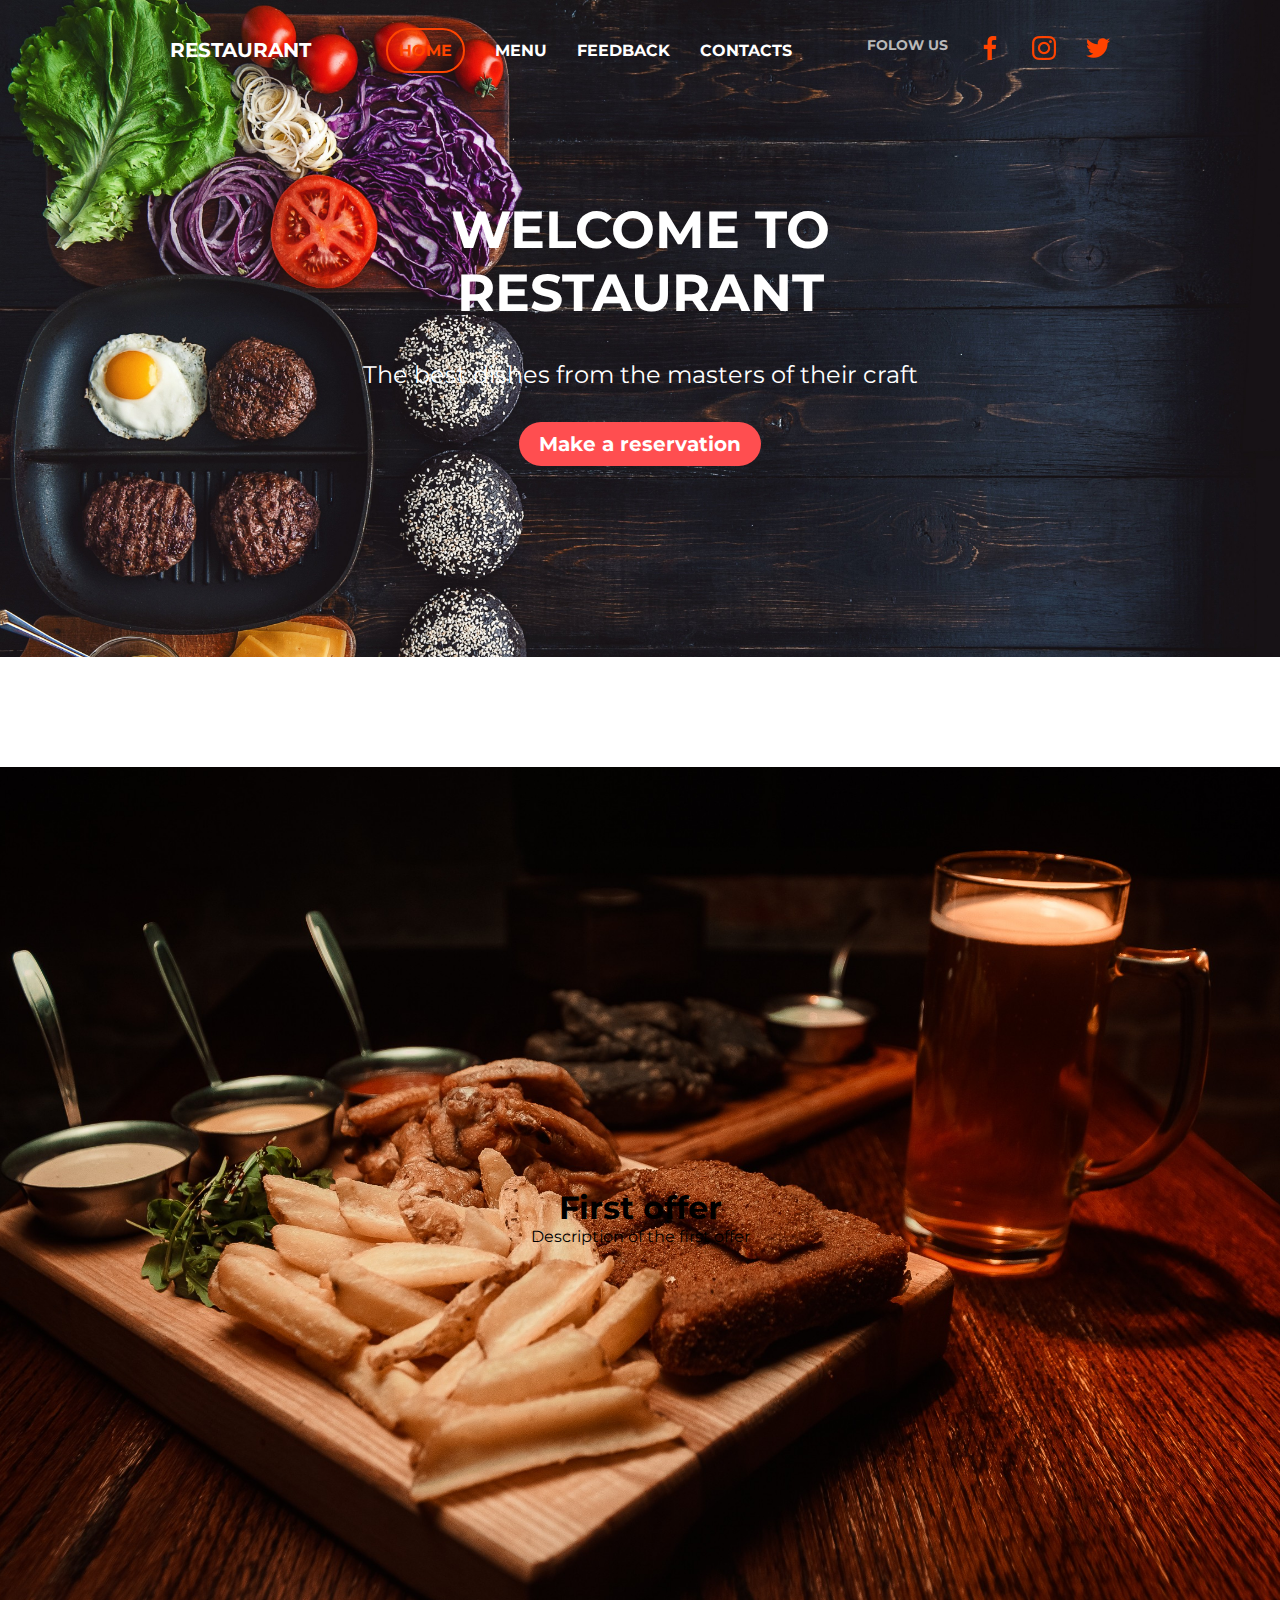
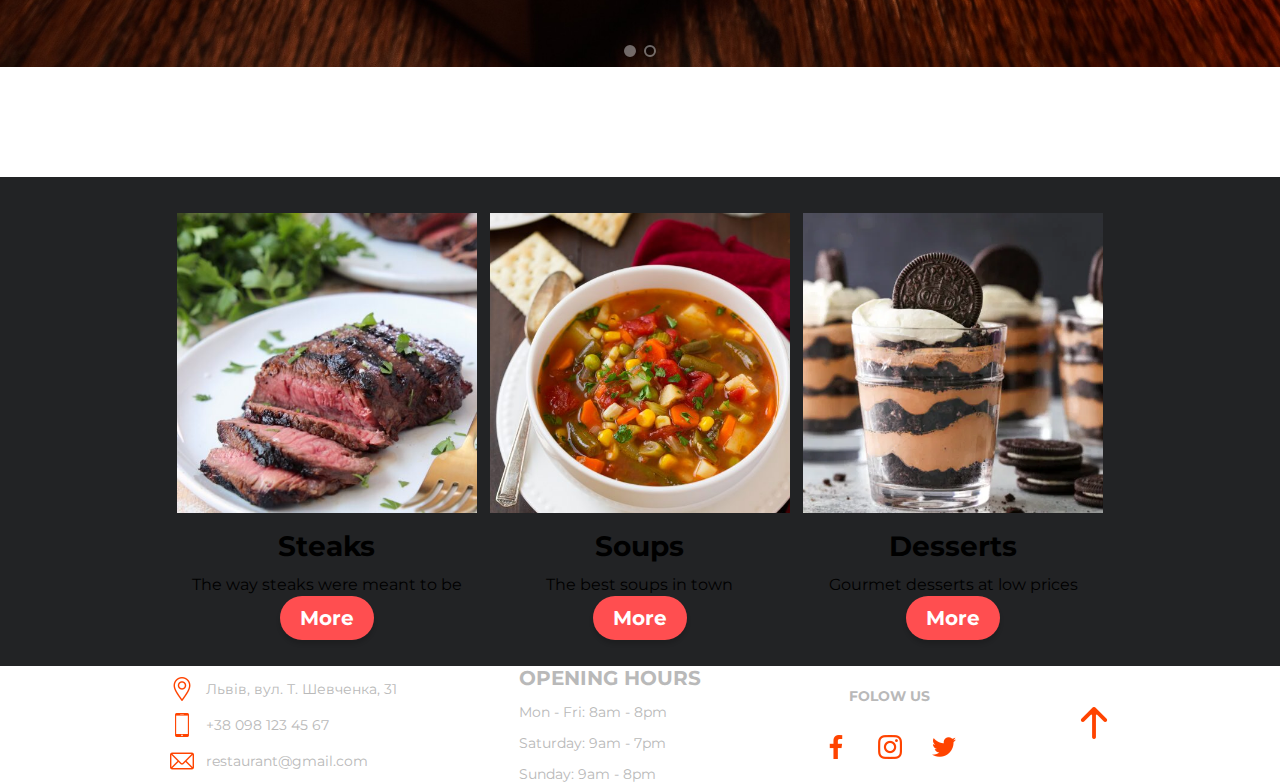
<file: index.html>
<!DOCTYPE html>
<html lang="en">
<head>
    <meta charset="UTF-8">
    <meta http-equiv="X-UA-Compatible" content="IE=edge">
    <meta name="viewport" content="width=device-width, initial-scale=1.0">
    <link type="text/css" rel="stylesheet" href="./css/style.css">
    <script src="./js/arrows.js" defer></script>
    <script src="./js/popup.js" defer></script>
    <script src="./js/contacts.js" defer></script>
    <script src="./js/slider.js" defer></script>
    <script src="./js/notification.js" defer></script>
    <title>Document</title>
</head>
<body>
    <div class="wrapper">
        <section class="section-1">
            <div class="container">
                <header class="header">
                    <div class="logo">
                        <a href="#" class="logo__link">RESTAURANT</a>
                    </div>
                    <nav class="nav">
                        <ul class="nav__list">
                            <li class="nav__item">
                                <a href="#" class="nav__link nav__link--selected">Home</a>
                            </li>
                            <li class="nav__item">
                                <a href="https://pavlovus.github.io/restaurant/pages/menu.html" class="nav__link">Menu</a>
                            <li class="nav__item">
                                <a href="#" class="nav__link nav__link--feedback">Feedback</a>
                            </li>
                            <li class="nav__item">
                                <a href="#" class="nav__link nav__link--contacts">Contacts</a>
                                <div class="contacts contacts--header">
                                    <ul class="contacts__list">
                                        <li class="contacts__item">
                                            <img class="contacts__img" src="./img/smartphone-call.png" alt="">
                                            <span class="contacts__text">+38 098 123 45 67</span>
                                        </li>
                                        <li class="contacts__item">
                                            <img class="contacts__img" src="./img/email.png" alt="">
                                            <span class="contacts__text">restaurant@gmail.com</span>
                                        </li>
                                    </ul>
                                </div>
                            </li>
                        </ul>
                    </nav>
                    <div class="soc">
                        <span class="soc__text">Folow us</span>
                        <ul class="soc__list">
                            <li class="soc__item">
                                <a href="#" class="soc__link">
                                    <img class="soc__img" src="./img/facebook.png" alt="facebook">
                                </a>
                            </li>
                            <li class="soc__item">
                                <a href="#" class="soc__link">
                                    <img class="soc__img" src="./img/instagram.png" alt="facebook">
                                </a>
                            </li>
                            <li class="soc__item">
                                <a href="#" class="soc__link">
                                    <img class="soc__img" src="./img/twitter.png" alt="twitter">
                                </a>
                            </li>
                        </ul>
                    </div>
                </header>
                <div class="preview">
                    <h1 class="preview__title">Welcome to Restaurant</h1>
                    <p class="preview__text">The best dishes from the masters of their craft</p>
                    <button class="preview__button">Make a reservation</button>
                </div>
            </div>
        </section>
        <section class="section-2">
            <div class="slider">
                <div class="slider__content">
                    <h1 class="slider__title"></h1>
                    <p class="slider__text"></p>
                    <ul class="slider__dots">
                    </ul>
                </div>
                <button class="slider__button slider__button--left">
                    <img class="slider__arrow slider__arrow--back" src="./img/arrow.png" alt="">
                </button>
                <button class="slider__button slider__button--right">
                    <img class="slider__arrow" src="./img/arrow.png" alt="">
                </button>
            </div>
        </section>
        <section class="section-3">
            <div class="container">
                <div class="offers">
                    <ul class="offers__list">
                        <li class="offers__item">
                            <img class="offers__img" src="./img/steak.jpg" alt="">
                            <h2 class="offers__title">Steaks</h2>
                            <p class="offers__text">The way steaks were meant to be</p>
                            <a class="offers__button" href="https://pavlovus.github.io/restaurant/pages/menu.html">More</a>
                        </li>
                        <li class="offers__item">
                            <img class="offers__img" src="./img/soup.jpg" alt="">
                            <h2 class="offers__title">Soups</h2>
                            <p class="offers__text">The best soups in town</p>
                            <a class="offers__button" href="https://pavlovus.github.io/restaurant/pages/menu.html">More</a>
                        </li>
                        <li class="offers__item">
                            <img class="offers__img" src="./img/dessert.webp" alt="">
                            <h2 class="offers__title">Desserts</h2>
                            <p class="offers__text">Gourmet desserts at low prices</p>
                            <a class="offers__button" href="https://pavlovus.github.io/restaurant/pages/menu.html">More</a>
                        </li>
                    </ul>
                </div>
            </div>
        </section>
        <section class="section-4">

            <div class="container">
                <footer class="footer">
                    <div class="contacts">
                        <ul class="contacts__list">
                            <li class="contacts__item">
                                <img class="contacts__img" src="./img/location.png" alt="">
                                <span class="contacts__text">Львів, вул. Т. Шевченка, 31  </span>
                            </li>
                            <li class="contacts__item">
                                <img class="contacts__img" src="./img/smartphone-call.png" alt="">
                                <span class="contacts__text">+38 098 123 45 67</span>
                            </li>
                            <li class="contacts__item">
                               <img class="contacts__img" src="./img/email.png" alt="">
                                <span class="contacts__text">restaurant@gmail.com</span>
                            </li>
                        </ul>
                    </div>
                    <div class="shedule">
                        <h3 class="shedule__title">Opening hours</h3>
                        <ul class="shedule__list">
                            <li class="shedule__item">
                                <span class="shedule__text">Mon - Fri: 8am - 8pm</span>
                            </li>
                            <li class="shedule__item">
                                <span class="shedule__text">Saturday: 9am - 7pm</span>
                            </li>
                            <li class="shedule__item">
                                <span class="shedule__text">Sunday: 9am - 8pm</span>
                            </li>
                        </ul>
                    </div>
                    <div class="soc column">
                        <span class="soc__text margin-bottom">Folow us</span>
                        <ul class="soc__list">
                            <li class="soc__item">
                                <a href="#" class="soc__link">
                                    <img class="soc__img" src="./img/facebook.png" alt="facebook">
                                </a>
                            </li>
                            <li class="soc__item">
                                <a href="#" class="soc__link">
                                    <img class="soc__img" src="./img/instagram.png" alt="instagram">
                                </a>
                            </li>
                            <li class="soc__item">
                                <a href="#" class="soc__link">
                                    <img class="soc__img" src="./img/twitter.png" alt="twitter">
                                </a>
                            </li>
                        </ul>
                    </div>
                    <div class="up">
                        <img class="up__arrow" src="./img/up-arrow.png" alt="arrow">
                    </div>
                </footer>
               
            </div>
        </section>
        <div class="popup">
            <div class="popup__content">
                <button class="popup__close"></button>
                <form class="popup__form">
                    <div class="popup__title">Here you can leave your suggestions and comments about the service in our
                        restaurant</div>
                    <label class="popup__label">
                        <div class="popup__sub">Name</div>
                        <div class="popup__input-wrapp">
                            <input type="text" class="popup__input">
                        </div>
                    </label>
                    <label class="popup__label">
                        <div class="popup__sub">Email</div>
                        <div class="popup__input-wrapp email">
                            <input type="email" class="popup__input">
                        </div>
                    </label>
                    <label class="popup__label">
                        <div class="popup__sub">Your response</div>
                        <textarea class="popup__textarea popup__input" id="" placeholder="Enter text"></textarea>
                    </label>
                    <div class="popup__button">
                        <button class="button" type="submit">Send</button>
                    </div>
                </form>
                <div class="popup__subtitle">Thanks for your feedback</div>
            </div>
        </div>
        <div class="popup popup--reserv">
            <div class="popup__content popup__content--small">
                <button class="popup__close popup__close--small"></button>
                <div class="logo">
                    <a class="logo__link logo__link--black">RESTAURANT</a>
                </div>
                <a class="popup__contact" href="">+38 098 123 45 67</a>
                <p class="popup__text">We are waiting for your call</p>
            </div>
        </div>
        <div class="notification" >
            <svg class="notification__icon" version="1.1" id="Layer_1" xmlns="http://www.w3.org/2000/svg" xmlns:xlink="http://www.w3.org/1999/xlink" x="0px"
                y="0px" viewBox="0 0 512 512" style="enable-background:new 0 0 512 512;" xml:space="preserve">
                <g>
                    <g>
                        <path d="M256,0C114.837,0,0,114.843,0,256s114.837,256,256,256s256-114.843,256-256S397.163,0,256,0z M289.391,389.565
            			c0,18.442-14.949,33.391-33.391,33.391s-33.391-14.949-33.391-33.391V222.609c0-18.442,14.949-33.391,33.391-33.391
            			s33.391,14.949,33.391,33.391V389.565z M256,155.826c-18.442,0-33.391-14.949-33.391-33.391S237.558,89.044,256,89.044
            			s33.391,14.949,33.391,33.391S274.442,155.826,256,155.826z" />
                    </g>
                </g>
            </svg>
            <p class="notification__text">We are waiting for your call: 
                <a class="notification__contact" href="">+38 098 123 45 67</a>
            </p>
            <button class="notification__button"></button>
            <div class="notification__indicator"></div>
        </div>
    </div>
</body>
</html>
</file>
<file: css/style.css>
@import url('https://fonts.googleapis.com/css2?family=Montserrat:wght@400;700&family=Roboto:wght@400;700&display=swap');
@import url(/css/reset.css);
@import url(/css/header.css);
@import url(/css/preview.css);
@import url(/css/footer.css);
@import url(/css/offers.css);
@import url(/css/popup.css);
@import url(/css/slider.css);
@import url(/css/menu.css);
@import url(/css/notification.css);
.container {
    width: 940px;
    margin: 0 auto;
    max-width: 100%;
}
</file>
